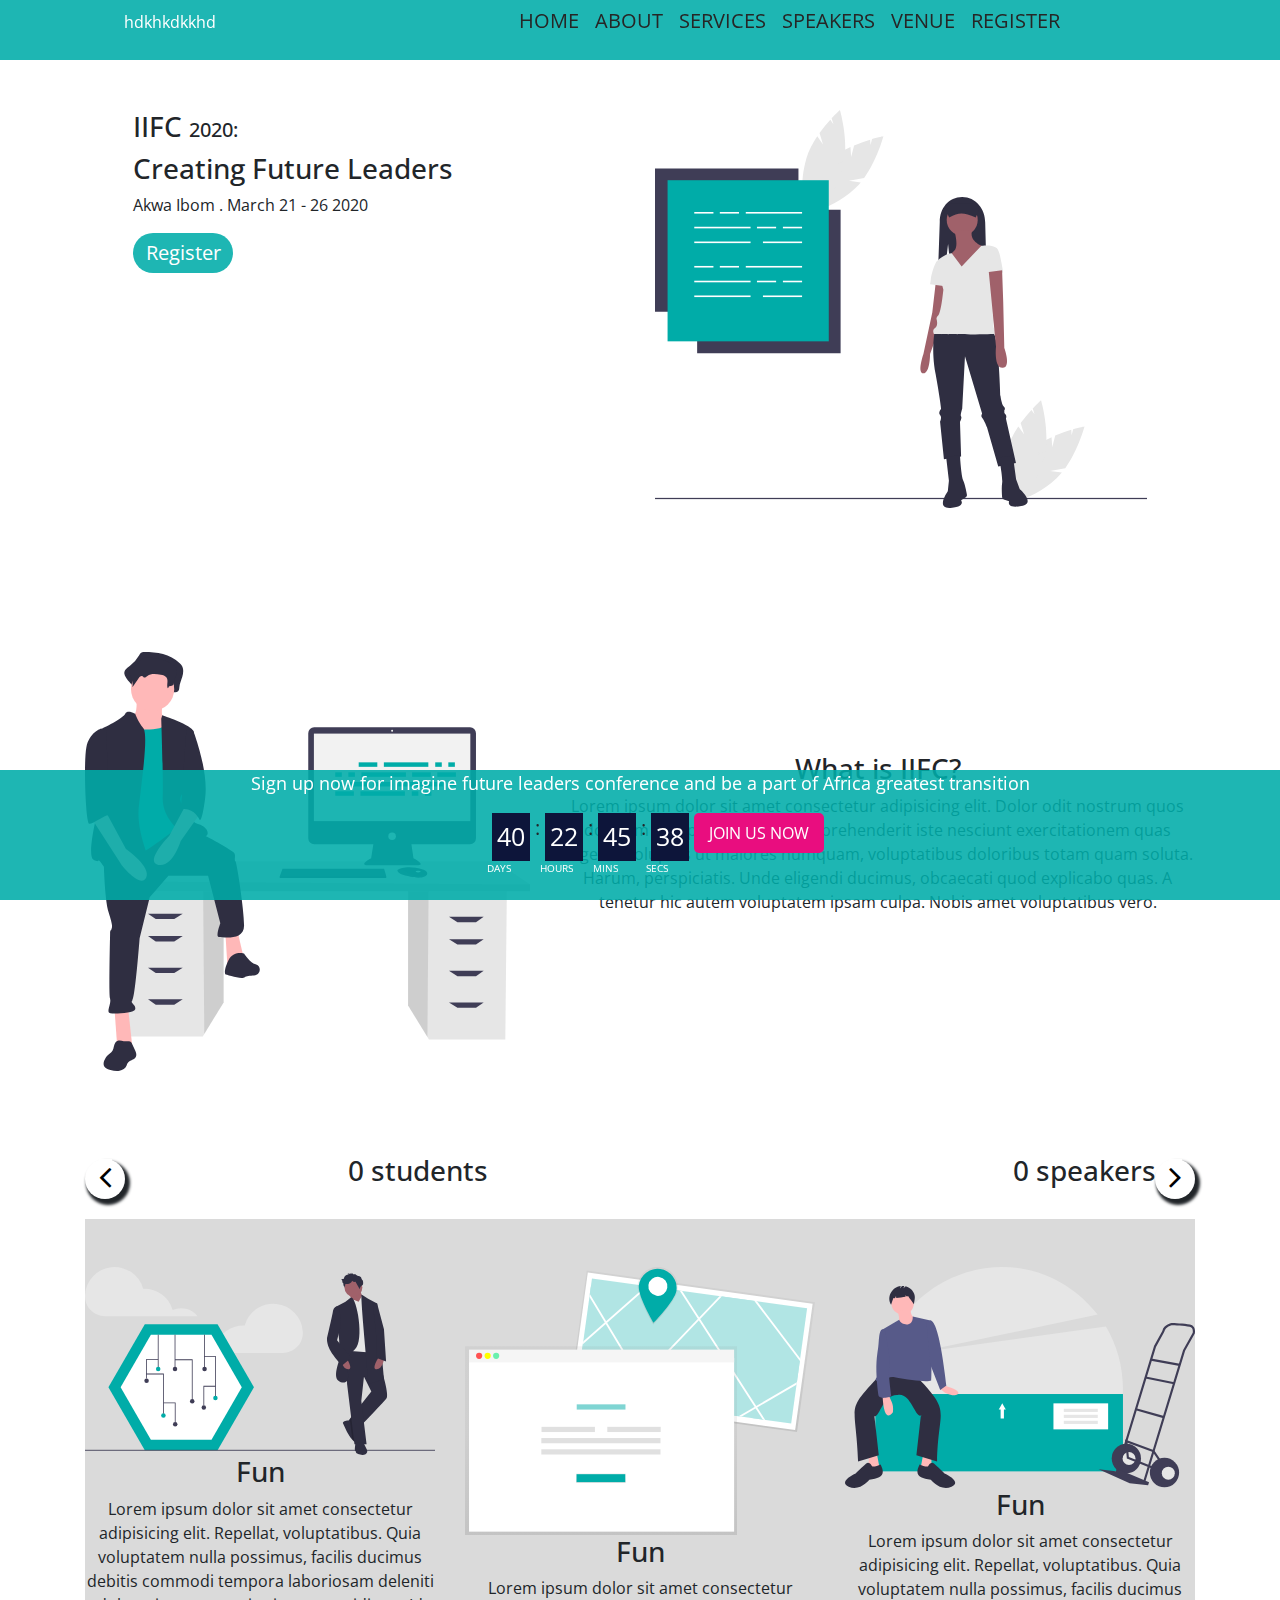
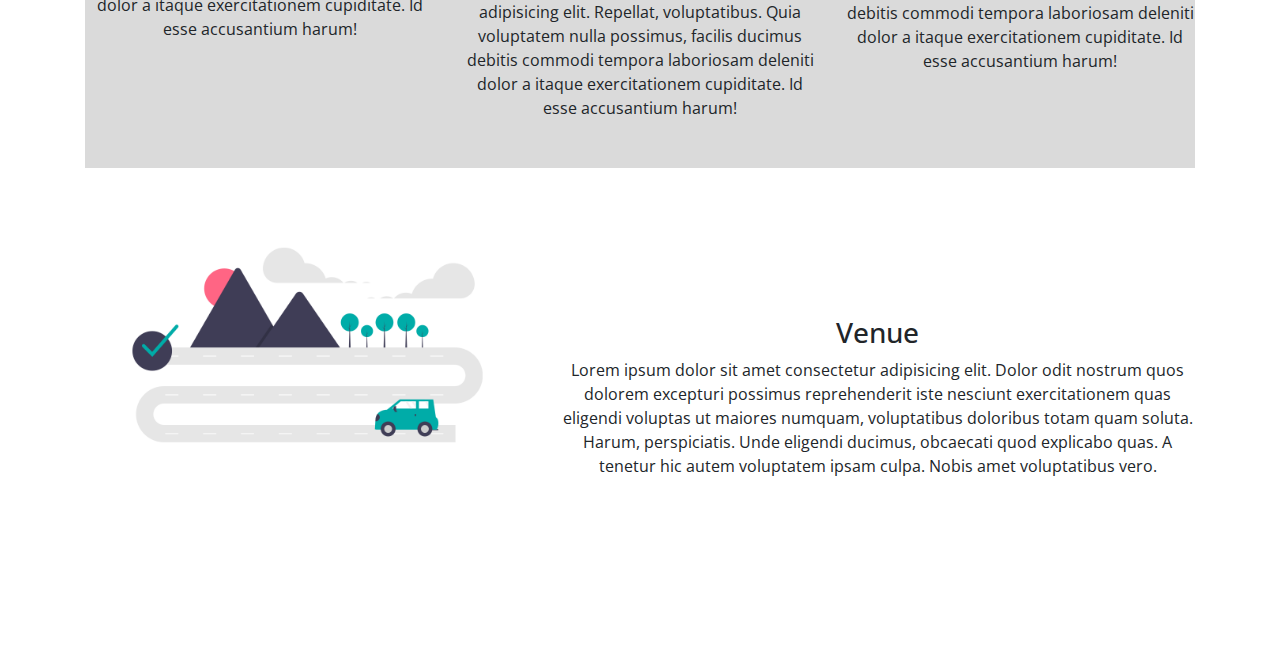
<file: frontend/index.html>
<!DOCTYPE html>
<html lang="en">
  <head>
    <meta charset="UTF-8" />
    <meta name="viewport" content="width=device-width, initial-scale=1.0" />
    <title>Document</title>
    <!-- import bootstrap -->
    <link rel="stylesheet" href="style.css" />
    <!-- import css -->
    <link
      rel="stylesheet"
      href="https://stackpath.bootstrapcdn.com/bootstrap/4.4.1/css/bootstrap.min.css"
      integrity="sha384-Vkoo8x4CGsO3+Hhxv8T/Q5PaXtkKtu6ug5TOeNV6gBiFeWPGFN9MuhOf23Q9Ifjh"
      crossorigin="anonymous"
    />
    <link
      href="https://stackpath.bootstrapcdn.com/font-awesome/4.7.0/css/font-awesome.min.css"
      rel="stylesheet"
      integrity="sha384-wvfXpqpZZVQGK6TAh5PVlGOfQNHSoD2xbE+QkPxCAFlNEevoEH3Sl0sibVcOQVnN"
      crossorigin="anonymous"
    />
    <!-- font family -->
    <link
      href="https://fonts.googleapis.com/css?family=Open+Sans+Condensed:300&display=swap"
      rel="stylesheet"
    />
    <style>
      body {
        font-family: "Open Sans Condensed";
      }
    </style>
  </head>
  <body>
    <div class=" mt-n5">
      <nav class="text-white container-fluid">
        <div class="" style="background-color: #00aca8 !important;">
          <div class="contain  ml-n3">
            <div class="toggle " aria-hidden="false">
              hdkhkdkkhd
            </div>
            <div class="nav-btn" style="cursor:pointer">
              <a><i class="fa fa-bars"></i></a>
            </div>
          </div>
          <div class="menu">
            <div class="toggle " aria-hidden="false">
              hdkhkdkkhd
            </div>
            <div>
              <ul class="nav-menu">
                <li><a href="#">Home</a></li>
                <li id="about"><a>About</a></li>
                <li id="services"><a>Services</a></li>
                <li><a href="speakers.html">Speakers</a></li>
                <li id="venue"><a>Venue</a></li>
                <li><a href="register.html">Register</a></li>
              </ul>
            </div>
          </div>
        </div>
      </nav>

      <main class="container">
        <section>
          <div class="row my-5 p-5" style="padding-top:110px !important;">
            <div class="col-lg-6 ">
              <h3>IIFC <span style="font-size:20px;">2020:</span></h3>
              <h3>Creating Future Leaders</h3>
              <p>Akwa Ibom . March 21 - 26 2020</p>
              <button class="registerButton">
                <a href="register.html">
                  Register
                </a>
              </button>
            </div>
            <div class="col-lg-6 img">
              <img src="social_bio.svg" class="img-fluid" />
            </div>
          </div>
        </section>
        <section>
          <div class="row mt-5 py-5 text-center" id="about1">
            <div class="col-lg-7 order-lg-12 about">
              <h3>What is IIFC?</h3>
              <p>
                Lorem ipsum dolor sit amet consectetur adipisicing elit. Dolor
                odit nostrum quos dolorem excepturi possimus reprehenderit iste
                nesciunt exercitationem quas eligendi voluptas ut maiores
                numquam, voluptatibus doloribus totam quam soluta. Harum,
                perspiciatis. Unde eligendi ducimus, obcaecati quod explicabo
                quas. A tenetur hic autem voluptatem ipsam culpa. Nobis amet
                voluptatibus vero.
              </p>
            </div>
            <div class="col-lg-5 order-lg-1">
              <img src="feeling_proud.svg" class="img-fluid" />
            </div>
          </div>
        </section>
        <div id="registered">
          <div id="container" class="text-center">
            <div class="counter-section">
              <h3><span class="c-section4">152 </span> students</h3>
            </div>
            <div class="counter-section">
              <h3><span class="c-section4">52 </span> speakers</h3>
            </div>
            <div class="counter-section">
              <h3><span class="c-section4">1 </span> venue</h3>
            </div>
          </div>
          <div class="button">
            <div class=" text-center ">
              <button id="slideBack" type="button">
                <i class="fa fa-angle-left" style="font-size:35px"></i>
              </button>
            </div>
            <div class=" text-center ">
              <button id="slide" type="button">
                <i class="fa fa-angle-right" style="font-size:35px"></i>
              </button>
            </div>
          </div>
        </div>
        <div style="background-color: rgba(182, 181, 181, 0.5) !important;">
          <div class="row text-center py-5 " id="services1">
            <div class="col-lg-4">
              <div>
                <img src="circuit_board.svg" alt="" class="img-fluid" />
              </div>
              <div>
                <h3>Fun</h3>
                Lorem ipsum dolor sit amet consectetur adipisicing elit.
                Repellat, voluptatibus. Quia voluptatem nulla possimus, facilis
                ducimus debitis commodi tempora laboriosam deleniti dolor a
                itaque exercitationem cupiditate. Id esse accusantium harum!
              </div>
            </div>
            <div class="col-lg-4">
              <div>
                <img src="undraw_address.svg" alt="" class="img-fluid" />
              </div>
              <div>
                <h3>Fun</h3>
                Lorem ipsum dolor sit amet consectetur adipisicing elit.
                Repellat, voluptatibus. Quia voluptatem nulla possimus, facilis
                ducimus debitis commodi tempora laboriosam deleniti dolor a
                itaque exercitationem cupiditate. Id esse accusantium harum!
              </div>
            </div>
            <div class="col-lg-4">
              <div>
                <img src="heavy_box.svg" alt="" class="img-fluid" />
              </div>
              <div>
                <h3>Fun</h3>
                Lorem ipsum dolor sit amet consectetur adipisicing elit.
                Repellat, voluptatibus. Quia voluptatem nulla possimus, facilis
                ducimus debitis commodi tempora laboriosam deleniti dolor a
                itaque exercitationem cupiditate. Id esse accusantium harum!
              </div>
            </div>
          </div>
        </div>
        <div class="row  py-5 text-center mb-5" id="venue1">
          <div class="col-lg-7 order-lg-12 about">
            <h3>Venue</h3>
            <p>
              Lorem ipsum dolor sit amet consectetur adipisicing elit. Dolor
              odit nostrum quos dolorem excepturi possimus reprehenderit iste
              nesciunt exercitationem quas eligendi voluptas ut maiores numquam,
              voluptatibus doloribus totam quam soluta. Harum, perspiciatis.
              Unde eligendi ducimus, obcaecati quod explicabo quas. A tenetur
              hic autem voluptatem ipsam culpa. Nobis amet voluptatibus vero.
            </p>
          </div>
          <div class="col-lg-5 order-lg-1">
            <img src="navigator.png" class="img-fluid" />
          </div>
        </div>
      </main>
      <div class=" fixed-bottom ">
        <div class="respondiv ">
          <div class="container" style="display:block;">
            <div>
              <p class="respon-text">
                Sign up now for imagine future leaders conference and be a part
                of Africa greatest transition
              </p>
            </div>
            <div class="respon">
              <div class="respon1">
                <div>
                  <div class="days">35</div>
                  <div class=" time-word">DAYS</div>
                </div>

                <span>:</span>

                <div>
                  <div class="hours">17</div>
                  <div class=" time-word">HOURS</div>
                </div>

                <span>:</span>

                <div>
                  <div class="minutes">50</div>
                  <div class=" time-word">MINS</div>
                </div>

                <span class="l1-txt2">:</span>

                <div>
                  <div class="seconds">39</div>
                  <div class=" time-word">SECS</div>
                </div>
              </div>
              <div class="respon2">
                <button class="respon2-btn">
                  <a href="register.html">JOIN US NOW</a>
                </button>
              </div>
            </div>
          </div>
        </div>
      </div>
    </div>

    <script src="https://ajax.googleapis.com/ajax/libs/jquery/3.4.1/jquery.min.js"></script>
    <script
      src="https://cdn.jsdelivr.net/npm/popper.js@1.16.0/dist/umd/popper.min.js"
      integrity="sha384-Q6E9RHvbIyZFJoft+2mJbHaEWldlvI9IOYy5n3zV9zzTtmI3UksdQRVvoxMfooAo"
      crossorigin="anonymous"
    ></script>
    <script
      src="https://stackpath.bootstrapcdn.com/bootstrap/4.4.1/js/bootstrap.min.js"
      integrity="sha384-wfSDF2E50Y2D1uUdj0O3uMBJnjuUD4Ih7YwaYd1iqfktj0Uod8GCExl3Og8ifwB6"
      crossorigin="anonymous"
    ></script>
    <script src="script.js"></script>
  </body>
</html>
</file>
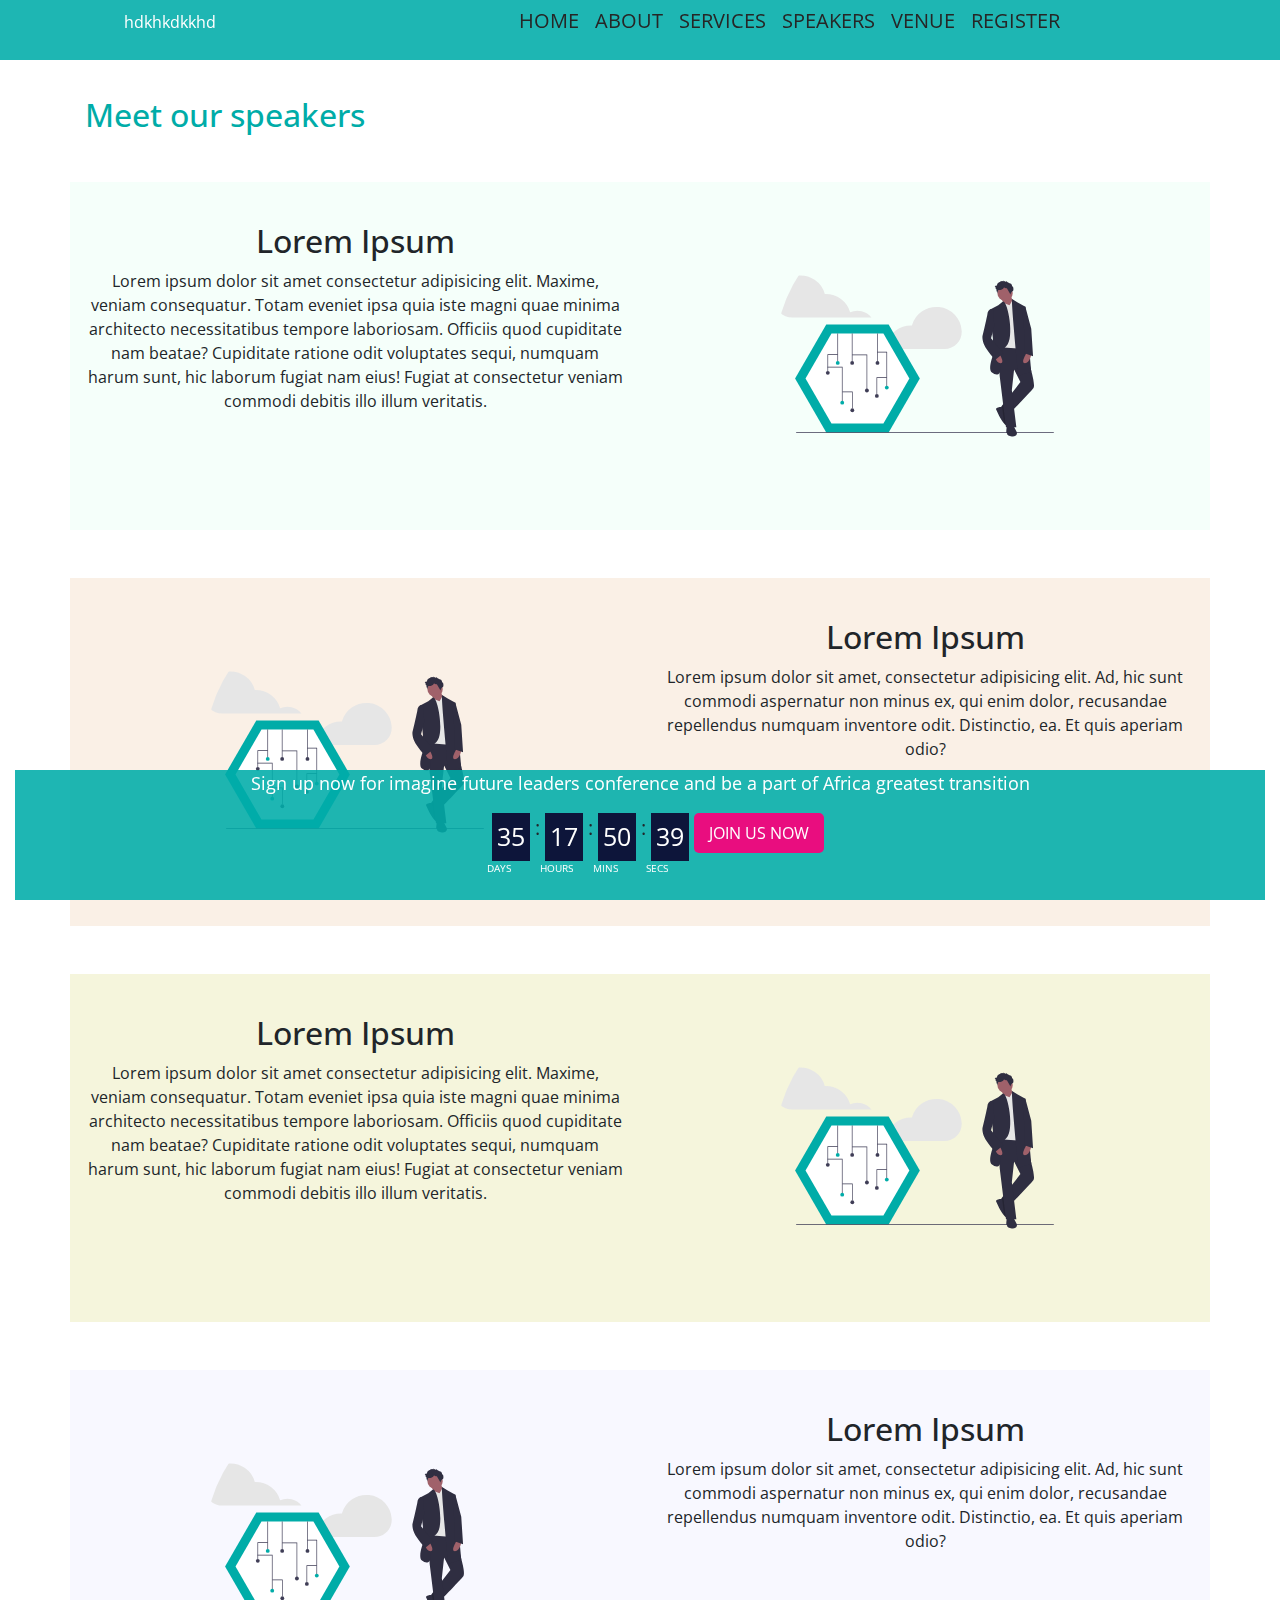
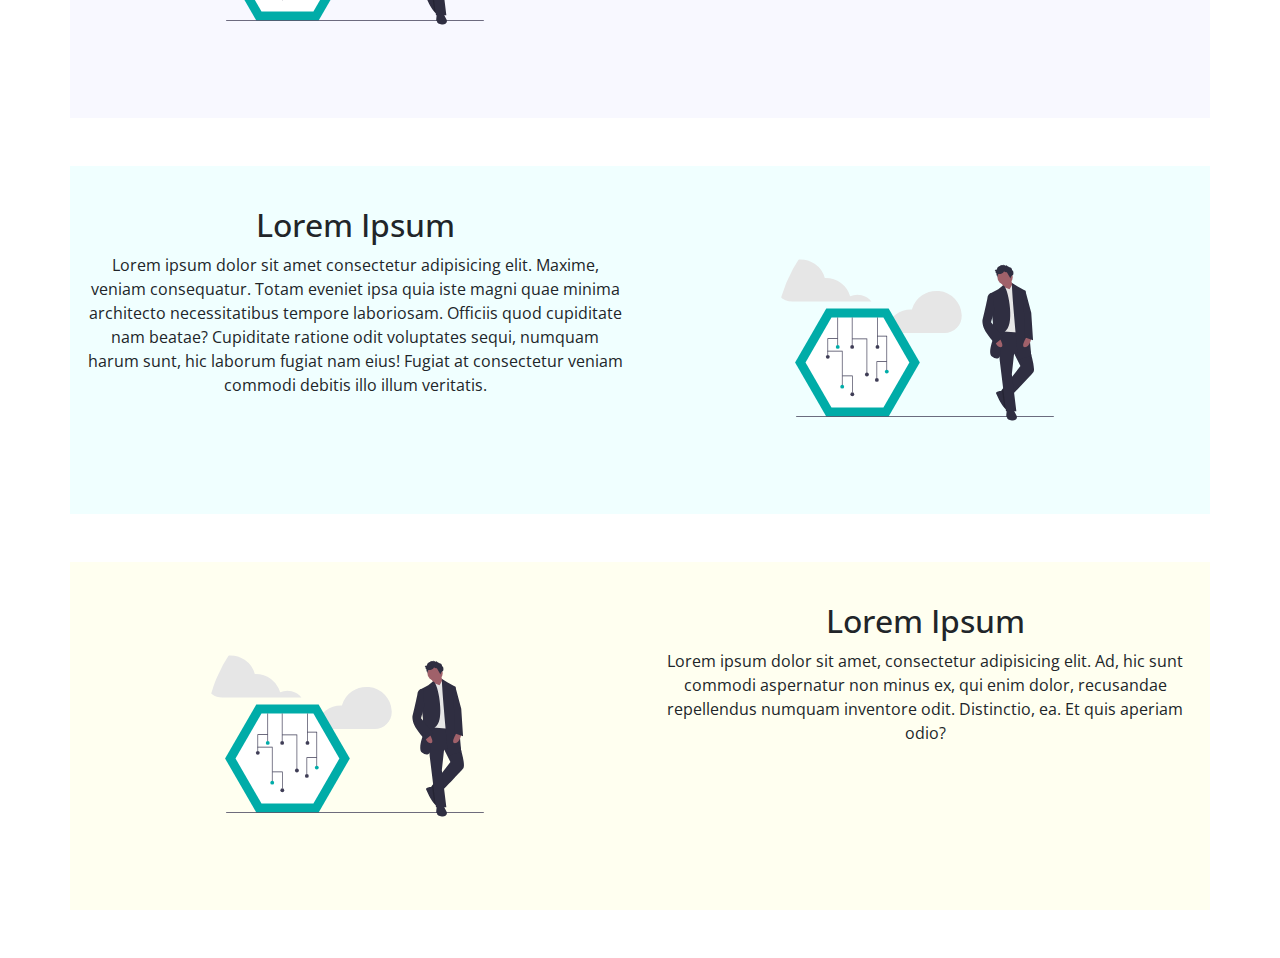
<file: frontend/speakers.html>
<!DOCTYPE html>
<html lang="en">
  <head>
    <meta charset="UTF-8" />
    <meta name="viewport" content="width=device-width, initial-scale=1.0" />
    <title>Document</title>
    <link
      rel="stylesheet"
      href="https://stackpath.bootstrapcdn.com/bootstrap/4.4.1/css/bootstrap.min.css"
      integrity="sha384-Vkoo8x4CGsO3+Hhxv8T/Q5PaXtkKtu6ug5TOeNV6gBiFeWPGFN9MuhOf23Q9Ifjh"
      crossorigin="anonymous"
    />
    <link
      href="https://stackpath.bootstrapcdn.com/font-awesome/4.7.0/css/font-awesome.min.css"
      rel="stylesheet"
      integrity="sha384-wvfXpqpZZVQGK6TAh5PVlGOfQNHSoD2xbE+QkPxCAFlNEevoEH3Sl0sibVcOQVnN"
      crossorigin="anonymous"
    />
    <link rel="stylesheet" href="style.css" />
    <link
      href="https://fonts.googleapis.com/css?family=Open+Sans+Condensed:300&display=swap"
      rel="stylesheet"
    />

    <style>
      img {
        border-radius: 50%;
        width: 300px;
        height: 300px;
      }
      body {
        font-family: "Open Sans Condensed";
      }
    </style>
  </head>
  <body>
    <div class="">
      <nav class="text-white container-fluid">
        <div class="" style="background-color: #00aca8 !important;">
          <div class="contain  ml-n3">
            <div class="toggle " aria-hidden="false">
              hdkhkdkkhd
            </div>
            <div class="nav-btn" style="cursor:pointer">
              <a><i class="fa fa-bars"></i></a>
            </div>
          </div>
          <div class="menu">
            <div class="toggle " aria-hidden="false">
              hdkhkdkkhd
            </div>
            <div>
              <ul class="nav-menu">
                <li><a href="index.html">Home</a></li>
                <li id="about"><a>About</a></li>
                <li id="services"><a>Services</a></li>
                <li><a href="#">Speakers</a></li>
                <li id="venue"><a>Venue</a></li>
                <li><a href="register.html">Register</a></li>
              </ul>
            </div>
          </div>
        </div>
      </nav>
      <div class="container mt-5 pt-5 speakers">
        <h2 style="color:#00aca8">Meet our speakers</h2>

        <div
          class="row py-4 my-5 text-center"
          style="background-color: mintcream"
        >
          <div class="col-lg order-lg-12">
            <img src="circuit_board.svg" />
          </div>
          <div class="col-lg mt-3 order-lg-1">
            <h2>Lorem Ipsum</h2>
            Lorem ipsum dolor sit amet consectetur adipisicing elit. Maxime,
            veniam consequatur. Totam eveniet ipsa quia iste magni quae minima
            architecto necessitatibus tempore laboriosam. Officiis quod
            cupiditate nam beatae? Cupiditate ratione odit voluptates sequi,
            numquam harum sunt, hic laborum fugiat nam eius! Fugiat at
            consectetur veniam commodi debitis illo illum veritatis.
          </div>
        </div>
        <div class="row py-4 my-5 text-center" style="background-color: linen;">
          <div class="col-lg">
            <img src="circuit_board.svg" />
          </div>
          <div class="col-lg mt-3">
            <h2>Lorem Ipsum</h2>
            Lorem ipsum dolor sit amet, consectetur adipisicing elit. Ad, hic
            sunt commodi aspernatur non minus ex, qui enim dolor, recusandae
            repellendus numquam inventore odit. Distinctio, ea. Et quis aperiam
            odio?
          </div>
        </div>
        <div class="row py-4 my-5 text-center" style="background-color: beige;">
          <div class="col-lg order-lg-12">
            <img src="circuit_board.svg" />
          </div>
          <div class="col-lg mt-3 order-lg-1">
            <h2>Lorem Ipsum</h2>
            Lorem ipsum dolor sit amet consectetur adipisicing elit. Maxime,
            veniam consequatur. Totam eveniet ipsa quia iste magni quae minima
            architecto necessitatibus tempore laboriosam. Officiis quod
            cupiditate nam beatae? Cupiditate ratione odit voluptates sequi,
            numquam harum sunt, hic laborum fugiat nam eius! Fugiat at
            consectetur veniam commodi debitis illo illum veritatis.
          </div>
        </div>
        <div
          class="row py-4 my-5 text-center"
          style="background-color: ghostwhite;"
        >
          <div class="col-lg">
            <img src="circuit_board.svg" />
          </div>
          <div class="col-lg mt-3">
            <h2>Lorem Ipsum</h2>
            Lorem ipsum dolor sit amet, consectetur adipisicing elit. Ad, hic
            sunt commodi aspernatur non minus ex, qui enim dolor, recusandae
            repellendus numquam inventore odit. Distinctio, ea. Et quis aperiam
            odio?
          </div>
        </div>
        <div class="row py-4 my-5 text-center" style="background-color: azure;">
          <div class="col-lg order-lg-12">
            <img src="circuit_board.svg" />
          </div>
          <div class="col-lg mt-3 order-lg-1">
            <h2>Lorem Ipsum</h2>
            Lorem ipsum dolor sit amet consectetur adipisicing elit. Maxime,
            veniam consequatur. Totam eveniet ipsa quia iste magni quae minima
            architecto necessitatibus tempore laboriosam. Officiis quod
            cupiditate nam beatae? Cupiditate ratione odit voluptates sequi,
            numquam harum sunt, hic laborum fugiat nam eius! Fugiat at
            consectetur veniam commodi debitis illo illum veritatis.
          </div>
        </div>
        <div
          class="row py-4  my-5 text-center"
          style="background-color: ivory;"
        >
          <div class="col-lg">
            <img src="circuit_board.svg" />
          </div>
          <div class="col-lg mt-3">
            <h2>Lorem Ipsum</h2>
            Lorem ipsum dolor sit amet, consectetur adipisicing elit. Ad, hic
            sunt commodi aspernatur non minus ex, qui enim dolor, recusandae
            repellendus numquam inventore odit. Distinctio, ea. Et quis aperiam
            odio?
          </div>
        </div>
      </div>
      <div class=" fixed-bottom container-fluid">
        <div class="respondiv ">
          <div class="container" style="display:block;">
            <div>
              <p class="respon-text">
                Sign up now for imagine future leaders conference and be a part
                of Africa greatest transition
              </p>
            </div>
            <div class="respon">
              <div class="respon1">
                <div>
                  <div class="days">35</div>
                  <div class=" time-word">DAYS</div>
                </div>

                <span>:</span>

                <div>
                  <div class="hours">17</div>
                  <div class=" time-word">HOURS</div>
                </div>

                <span>:</span>

                <div>
                  <div class="minutes">50</div>
                  <div class=" time-word">MINS</div>
                </div>

                <span class="l1-txt2">:</span>

                <div>
                  <div class="seconds">39</div>
                  <div class=" time-word">SECS</div>
                </div>
              </div>
              <div class="respon2">
                <button class="respon2-btn">
                  <a href="register.html">JOIN US NOW</a>
                </button>
              </div>
            </div>
          </div>
        </div>
      </div>
    </div>

    <script
      src="https://code.jquery.com/jquery-3.4.1.js"
      integrity="sha256-WpOohJOqMqqyKL9FccASB9O0KwACQJpFTUBLTYOVvVU="
      crossorigin="anonymous"
    ></script>
    <script
      src="https://cdn.jsdelivr.net/npm/popper.js@1.16.0/dist/umd/popper.min.js"
      integrity="sha384-Q6E9RHvbIyZFJoft+2mJbHaEWldlvI9IOYy5n3zV9zzTtmI3UksdQRVvoxMfooAo"
      crossorigin="anonymous"
    ></script>
    <script
      src="https://stackpath.bootstrapcdn.com/bootstrap/4.4.1/js/bootstrap.min.js"
      integrity="sha384-wfSDF2E50Y2D1uUdj0O3uMBJnjuUD4Ih7YwaYd1iqfktj0Uod8GCExl3Og8ifwB6"
      crossorigin="anonymous"
    ></script>
    <script src="script.js"></script>
  </body>
</html>
</file>
<file: frontend/style.css>
:root {
  --background-color: #00aca8;
  --fontFamily: "Akronim", cursive;
  --navColor: #00aca9e1;
}

.respondiv {
  background-color: var(--navColor);

  width: 100%;
  height: 130px;
}
#venue1 {
  margin-bottom: 110px !important;
}
.respon1 {
  display: flex;
  justify-content: start;
  box-sizing: border-box;
  margin-left: 30px;
}
.img {
  margin-top: 60px;
}
.respon1 span {
  font-size: 20px;
}
.respon {
  display: flex;
  justify-content: center;
}
.respon2-btn a,
.respon2-btn a:hover {
  text-decoration: none;
  color: white;
}
.respon-text {
  text-align: center;
  color: white;
  font-size: 18px;
}
.respon2-btn,
#submit {
  border: 0;

  width: 130px;
  height: 40px;
  border-radius: 5px;
  background-color: #e90d7f;
  color: white;
}

.respon2-btn:hover,
#submit:hover {
  color: white;
  background-color: #f05894;
}
.seconds,
.days,
.minutes,
.hours {
  /* width: 50px; */
  font-size: 25px;
  background-color: #0d153a;
  color: white;
  padding: 5px;
  margin: 0px 5px;
}
.time-word {
  color: white;
  font-size: 10px;
}

* {
  padding: 0;
  margin: 0;
}

.registerButton {
  font-size: 20px;
  border-radius: 50px;
  width: 100px;
  height: 40px;
  background-color: var(--navColor);
  border: none;
}
.registerButton a {
  color: white;
  padding: 5px;
  text-decoration: none;
}
.registerButton a:hover {
  color: white;
  text-decoration: none;
}
/* header */
a {
  text-decoration: none;
  color: white;
}
a:hover {
  text-decoration: none;
  color: white;
}

.menu {
  margin: 0;

  position: fixed;

  top: -100%;
  width: 100%;
  height: 100%;
  background: #fff;
  z-index: 3;
  transition: 0.5s;
}
.nav-menu {
  margin: 0;

  padding: 0;

  position: absolute;
  top: 40%;
  left: 50%;
  transform: translate(-50%, -50%);
  text-align: center;
}
li:first-child {
  margin-top: 40px;
}
.nav-menu li {
  list-style: none;
}

.nav-menu li a {
  padding: 6px;
  display: inline-block;

  font-size: 20px;
  text-decoration: none;
  text-transform: uppercase;
  color: #262626;
  cursor: pointer;
}
.nav-menu li a:hover {
  background-color: var(--navColor);
  color: white;
}

.menu.active {
  top: 0;
  overflow: auto;
}
.top2 {
  padding: 60px 10px;
  background-color: #674ea0;
  color: white;
  margin-top: -48px;
}

#container {
  overflow: scroll;
  height: 90px;
  display: flex;
  flex: 0 0 auto;
  overflow: hidden;
}
#registered {
  position: relative;
  background: white;
  padding: 20px 0;
}
#content {
  display: flex;
  background-color: rgb(206, 139, 139);
  white-space: nowrap;
}
.counter-section {
  display: block;
  padding: 15px 0;
  min-width: 80% !important;
  height: 500px;
}
.button {
  display: flex;
  justify-content: space-between;
  /* position: absolute;
  top: 10%; */
  margin-top: -70px;
}
#submitBtn {
  background-color: #f05894 !important;
  color: white;
}

.button div {
  width: 40px;
  height: 40px;
  background-color: white;
  /* padding: 3px 30px 20px 2px;
 */
  border-radius: 50%;
  padding-bottom: 30px !important;
  box-shadow: 3px 4px 3px 2px;
}
.button button {
  background-color: white;
  border: 0;
}
#slide:active {
  border: 0;
}
.contain {
  display: flex;
  justify-content: space-between;
  position: fixed;
  top: 0px;
  padding: 20px 10px;
  background-color: var(--navColor);
  width: 100%;
  z-index: 5;
}
@media (min-width: 1200px) {
  .contain {
    display: none;
  }
  .toggle {
    padding-left: -800px !important;
  }
  .menu {
    display: flex;
    justify-content: space-around;
    margin: 0;
    flex: 0 0 auto;
    position: fixed;
    height: 60px;
    top: 0px;
    margin-left: -15px !important;
    background-color: var(--navColor);
    padding: 10px 20px;
    /* left: -70px; */
  }
  .nav-menu {
    margin: 0;
    display: inline;
    padding: 0 90px;
    margin-top: -20px;
    position: relative;
    left: 0%;
    top: -50px;
    text-align: right;
  }
  .nav-menu li {
    display: inline-block;
  }
  .img {
    margin-top: 0px;
  }
  .about {
    margin-top: 100px;
  }
  .counter-section {
    display: block;
    padding: 15px 0;
    min-width: 60% !important;
    height: 500px;
  }
}
</file>
